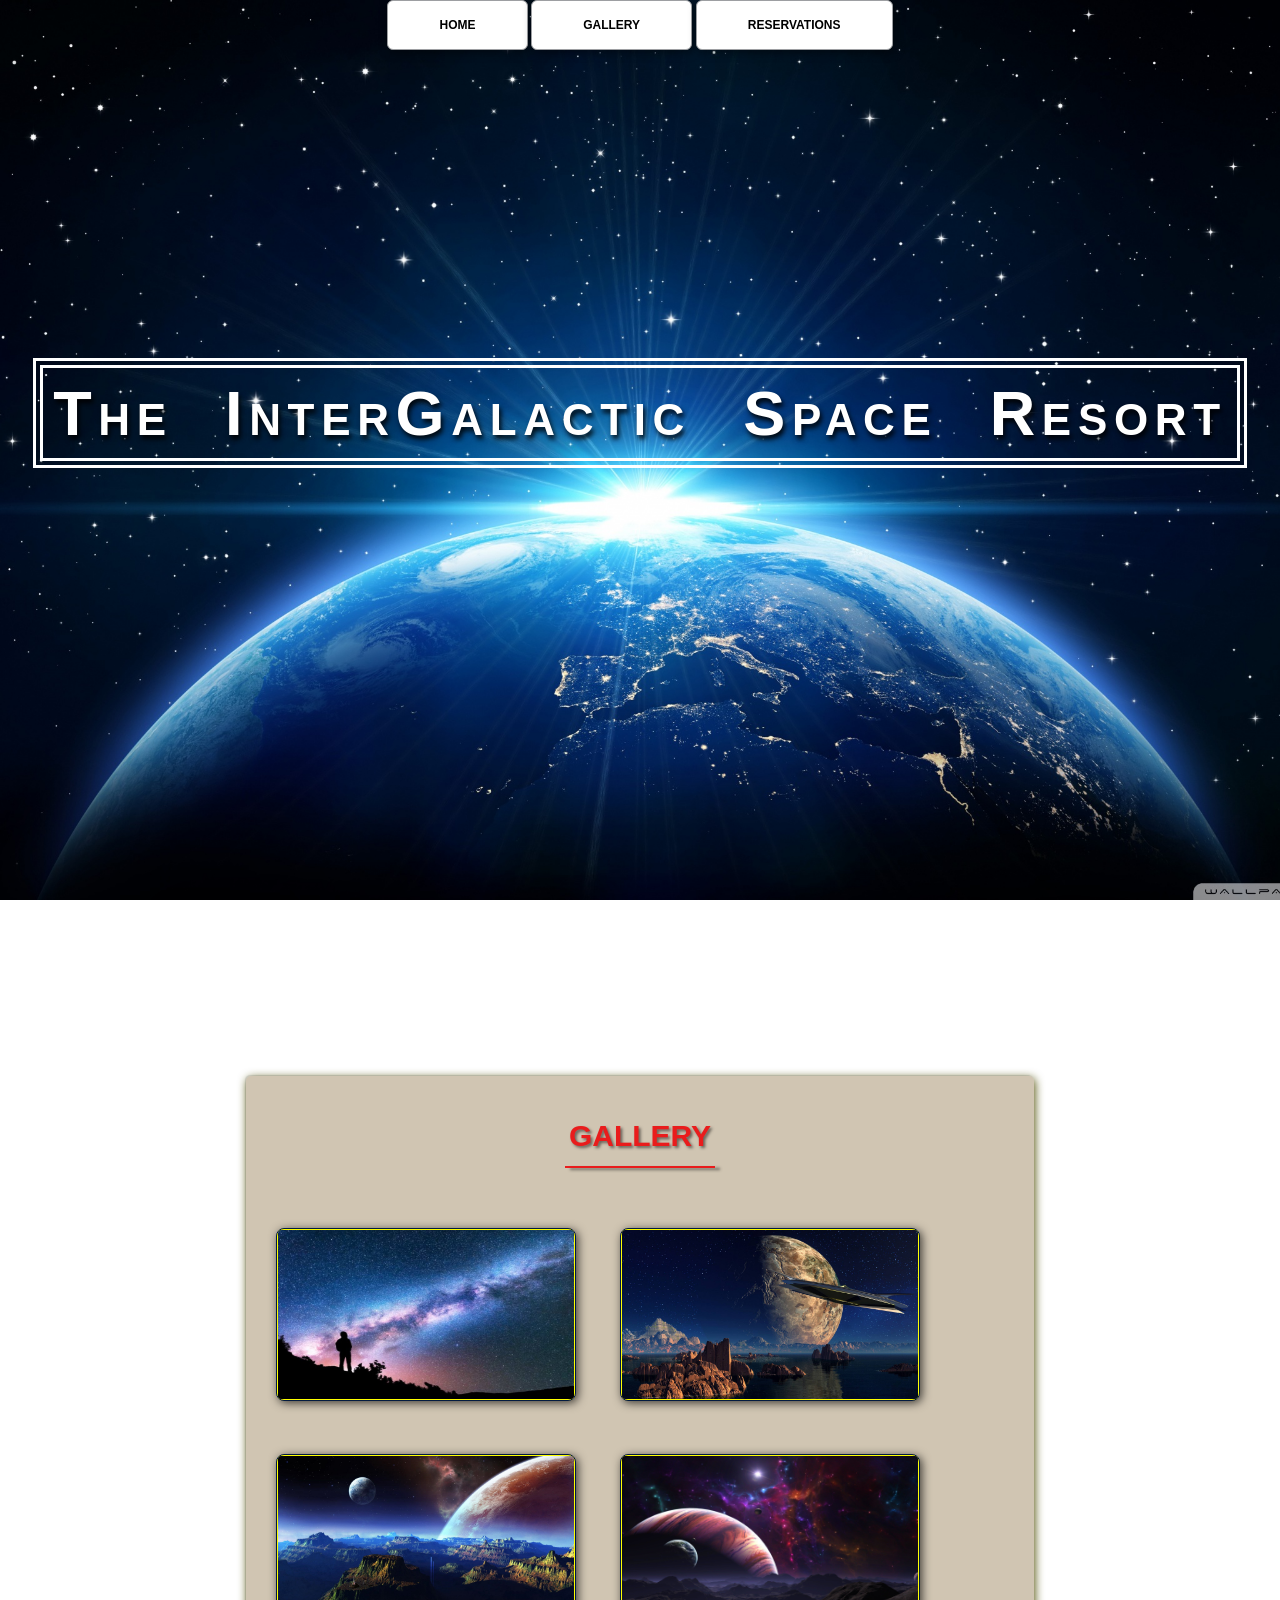
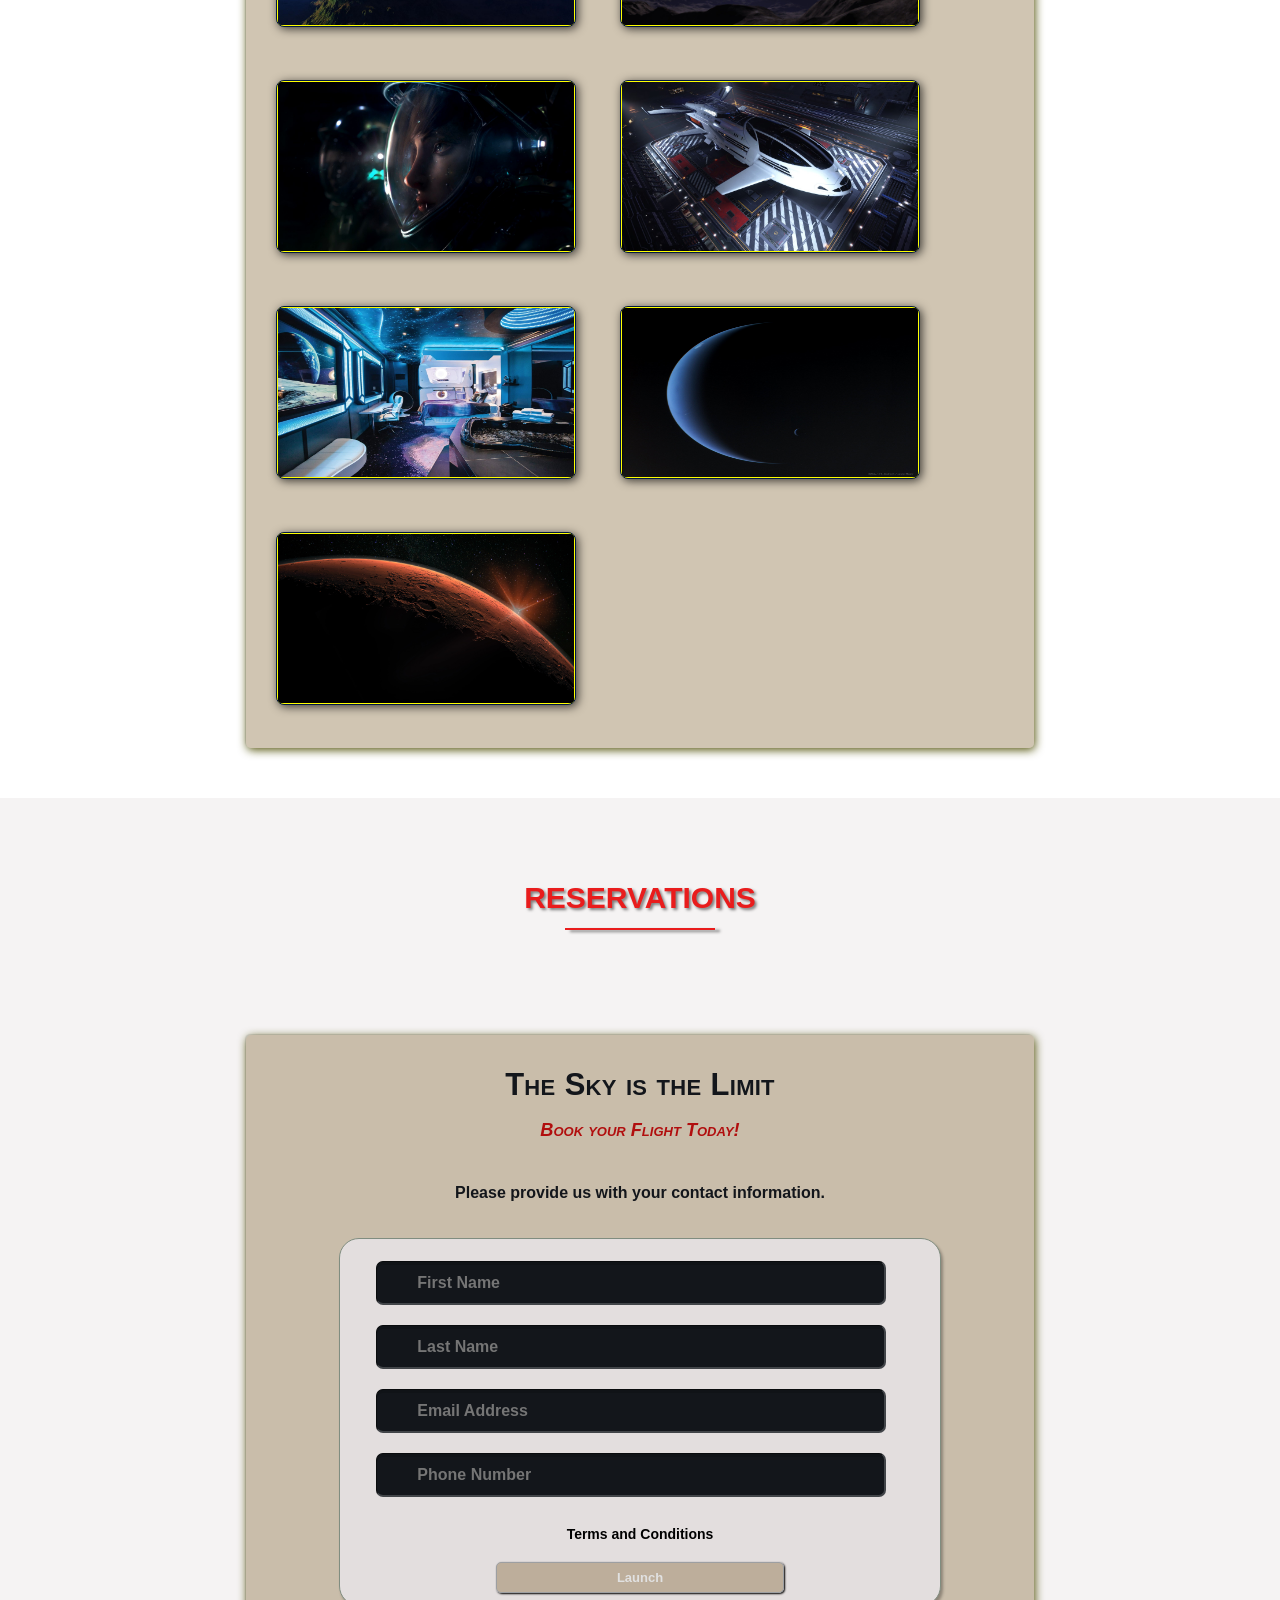
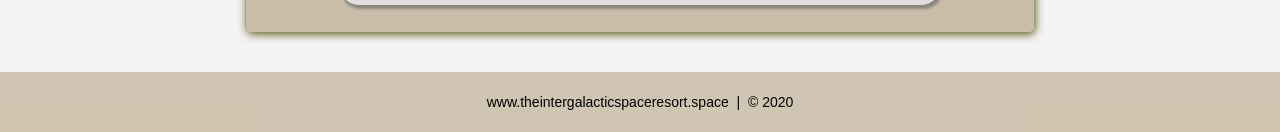
<file: Space-Station-Project(HTML CSS)/index.html>
<!DOCTYPE html>
<html lang="en">
	<head>
		<meta charset="utf-8">
		<title>The InterGalactic Space Station | Resort </title>
		<link rel="stylesheet" type="text/css" href="./css/space_station_styles.css">
		<link rel="stylesheet" type="text/css" href="./css/animations.css">
	</head>
	<body>
		
		<!-- NAV -->
		<div class="wrap">
			<div class="menu-container">
				<ul class="menu">
					<a href="#home" id="link"><li>HOME</li></a>
					<a href="#gallery" id="link" target="new"><li>GALLERY</li></a>
					<a href="#contact" id="link"><li>RESERVATIONS</li><a>
				</ul>
			</div>
		</div>
		<!-- END NAV -->
		
		<!-- HOME -->
		<div id="home">
			<div class="">
				<div class="text-center">
					<span class="head-main">The InterGalactic Space Resort</span>
				</div>
			</div>
		</div>
		<!-- END HOME -->
		
		<!-- GALLERY -->
		<section id="gallery">
			<div class="container">
				<h1>Gallery</h1>
				<div class="flex-container">
				
					<!-- PHOTO CONTAINER 1 -->
					<div class="photo-container">
						<div class="photo">
							<img src="./images/thumb/space_1.png" alt="Person Staring at Space">
							<div class="photo-overlay">
								<h3 class="white-head">Click to Enlarge</h3>
								<p>Where Will Your Adventure Take You?</p>
							</div>
						</div>
					</div>
					<!-- END PHOTO CONTAINER 1 -->
					
					<!-- PHOTO CONTAINER 2 -->
					<div class="photo-container">
						<div class="photo">
							<img src="./images/thumb/space_2.png"  alt="Desert Cliffs and Spaceship">
							<div class="photo-overlay">
								<h3 class="white-head">Click to Enlarge</h3>
								<p>We have several intergalactic space launches daily. Book your flight today!</p>
							</div>
						</div>
					</div>
					<!-- END PHOTO CONTAINER 2 -->
					
					<!-- PHOTO CONTAINER 3 -->
					<div class="photo-container">
						<div class="photo">
						<img src="./images/thumb/space_3.png"  alt="Green Cliffs and Planet">
							<div class="photo-overlay">
								<h3 class="white-head">Click to Enlarge</h3>
								<p>We have several intergalactic space launches daily. Book your flight today!</p>
							</div>
						</div>
					</div>
					<!-- END PHOTO CONTAINER 3 -->
					
					<!-- PHOTO CONTAINER 4 -->
					<div class="photo-container">
						<div class="photo">
							<img src="./images/thumb/space_4.png"alt="Vivid Planets over Desert">
							<div class="photo-overlay">
								<h3 class="white-head">Click to Enlarge</h3>
								<p>We have several intergalactic space launches daily. Book your flight today!</p>
							</div>
						</div>
					</div>
					<!-- END PHOTO CONTAINER 4 -->
					
					<!-- PHOTO CONTAINER 5 -->
					<div class="photo-container">
						<div class="photo">
							<img src="./images/thumb/space_suit.png" alt="Woman in Spacesuit">
							<div class="photo-overlay">
								<h3 class="white-head">Click to Enlarge</h3>
								<p>We have several intergalactic space launches daily. Book your flight today!</p>
							</div>
						</div>
					</div>
					<!-- END PHOTO CONTAINER 5 -->
					
					<!-- PHOTO CONTAINER 6 -->
					<div class="photo-container">
						<div class="photo">
							<img src="./images/thumb/beluga_liner.png" alt="Beluga Liner Transport Ship">
							<div class="photo-overlay">
								<h3 class="white-head">Click to Enlarge</h3>
								<p>We have several intergalactic space launches daily. Book your flight today!</p>
							</div>
						</div>
					</div>
					<!-- END PHOTO CONTAINER 6 -->
					
					<!-- PHOTO CONTAINER 7 -->
					<div class="photo-container">
						<div class="photo">
							<img src="./images/thumb/space_hotel_2.png"  alt="Space Room with Hot Tub">
							<div class="photo-overlay">
								<h3 class="white-head">Click to Enlarge</h3>
								<p>We have several intergalactic space launches daily. Book your flight today!</p>
							</div>
						</div>
					</div>
					<!-- END PHOTO CONTAINER 7 -->
					
					<!-- PHOTO CONTAINER 8 -->
					<div class="photo-container">
						<div class="photo">
							<img src="./images/thumb/space_8.png" alt="Blue Rim">
							<div class="photo-overlay">
								<h3 class="white-head">Click to Enlarge</h3>
								<p>We have several intergalactic space launches daily. Book your flight today!</p>
							</div>
						</div>
					</div>
					<!-- END PHOTO CONTAINER 8 -->
					
					<!-- PHOTO CONTAINER 9 -->
					<div class="photo-container">
						<div class="photo">
							<img src="./images/thumb/space_9.png" alt="Mars Body">
							<div class="photo-overlay">
								<h3 class="white-head">Click to Enlarge</h3>
								<p>We have several intergalactic space launches daily. Book your flight today!</p>
							</div>
						</div>
					</div>
					<!-- END PHOTO CONTAINER 9 -->
				
				</div>
			</div>
		</section>
		<!-- END GALLERY -->
		
		<!-- RSVP -->
		<section id="contact">
			<div class="">
				<div class="heading-padding">
					<h1 class="heading-padding">Reservations</h1>
					<div class="reservation">
						<h2><span>The Sky is the Limit</span>
							<br /><p class=red-text><em>Book your Flight Today!</em></p>
						</h2>
						<p class="rsvp-text">
							Please provide us with your contact information.
						</p>
						<div class="form-rsvp">
							<form action="" method="post">
								<input class="rsvp" type="text" value="" placeholder="First Name">
								<input class="rsvp" type="text" value="" placeholder="Last Name">
								<input class="rsvp" type="text" value="" placeholder="Email Address">
								<input class="rsvp" type="text" value="" placeholder="Phone Number">
								<div class="form-spacer">
									<label class="terms">Terms and Conditions</label>
								</div>
								<div class="submit">
									<input type="submit" value="Launch">
								</div>
							</form>
						</div>
					</div>
				</div>
			</div>
		</section>
		<!-- END RSVP -->
		
		<!-- FOOTER -->
		<div id="footer">
			www.theintergalacticspaceresort.space &nbsp;|&nbsp; &copy; 2020
		</div>
		<!-- END FOOTER -->
	</body>

</html>
</file>
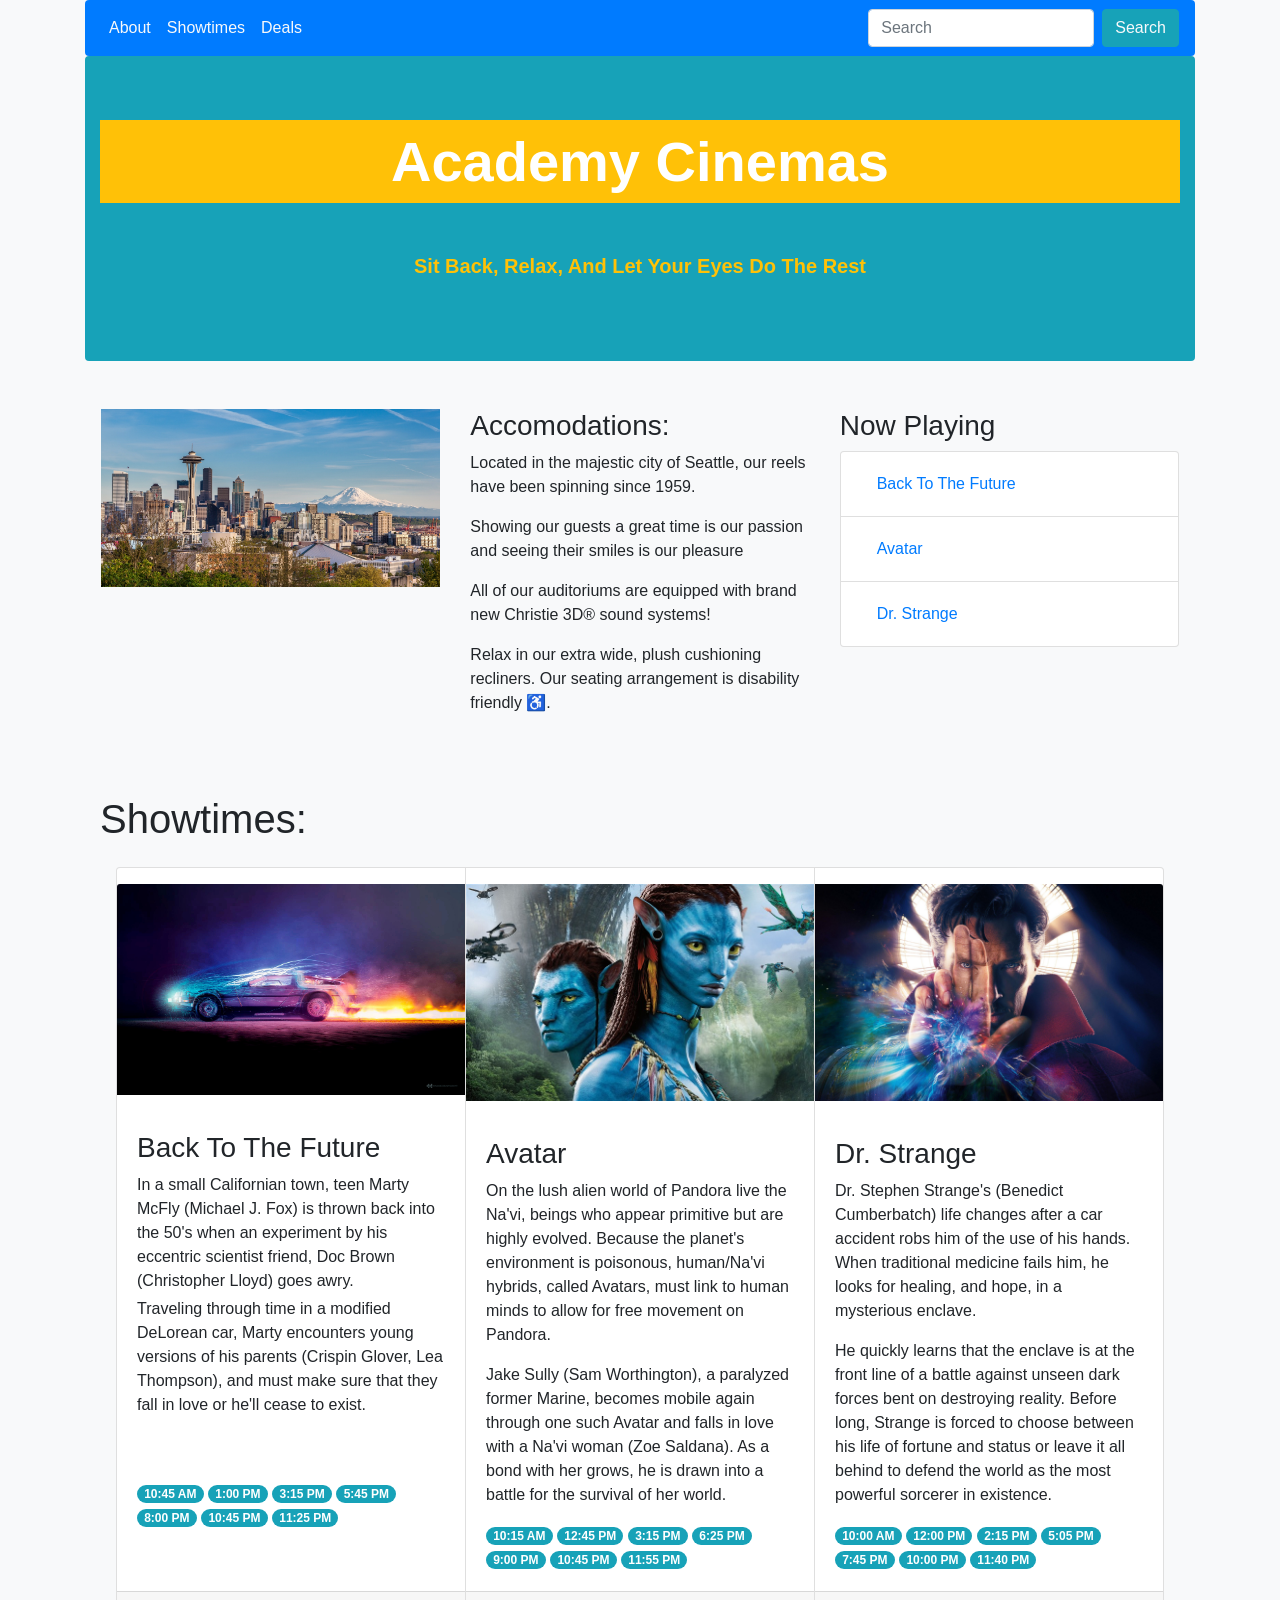
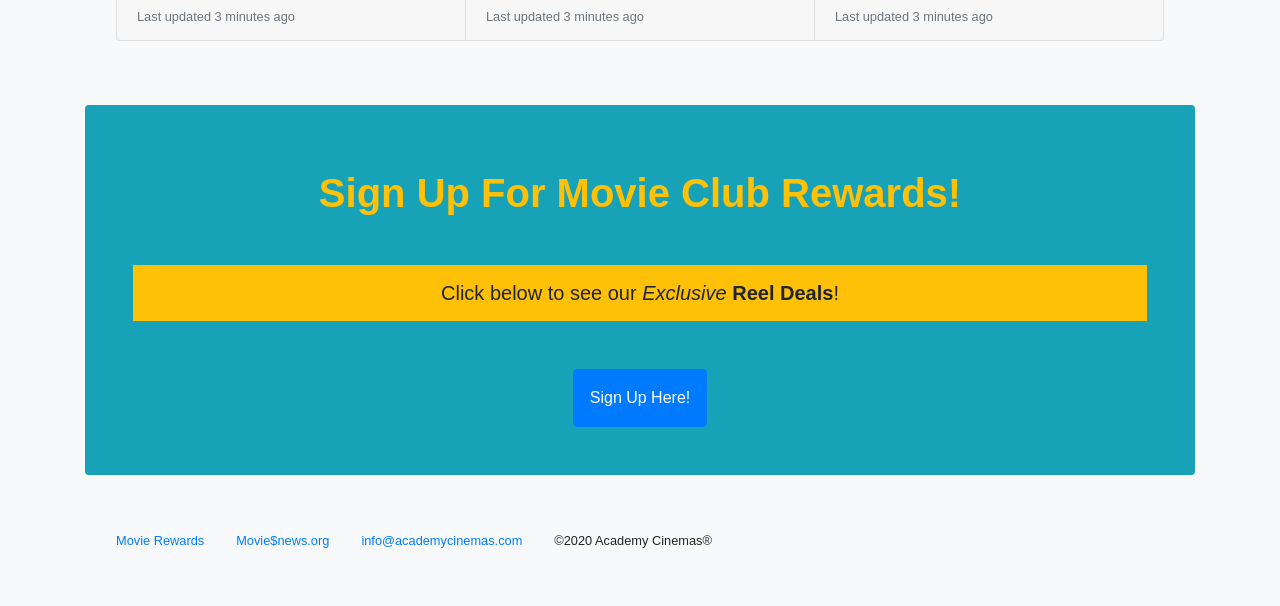
<file: Academy Cinemas (Bootstrap-4)/academy_cinemas.html>
<!doctype html>
<html lang="en">

<head>
    <!-- Required meta tags -->
    <meta charset="utf-8">
    <meta name="viewport" content="width=device-width, initial-scale=1, shrink-to-fit=yes">

    <!-- Bootstrap CSS -->
    <link rel="stylesheet" href="https://stackpath.bootstrapcdn.com/bootstrap/4.1.3/css/bootstrap.min.css"
        integrity="sha384-MCw98/SFnGE8fJT3GXwEOngsV7Zt27NXFoaoApmYm81iuXoPkFOJwJ8ERdknLPMO" crossorigin="anonymous">

    <title>Academy Cinemas</title>
</head>

<body class="bg-light">

    <div class="container">

        <!-- NAV BAR-->
        <nav class="navbar navbar-expand-lg navbar-dark rounded bg-primary text-monospace ">

            <div class="collapse navbar-collapse" id="navbarSupportedContent">
                <ul class="navbar-nav mr-auto">
                    <li class="nav-item active">
                        <a class="nav-link text-light" href="#about" id="link">About</a>
                    </li>
                    <li class="nav-item active">
                        <a class="nav-link text-light" href="#showtimes" id="link">Showtimes</a>
                    </li>
                    <li class="nav-item active">
                        <a class="nav-link text-light" href="#deals" id="link">Deals</a>
                    </li>
                </ul>
                <form class="form-inline my-2 my-lg-0">
                    <input class="form-control mr-sm-2" type="search" placeholder="Search" aria-label="Search">
                    <button class="btn btn-info my-2 my-sm-0 text-light" type="submit">Search</button>
                </form>
            </div>
        </nav>

        <!-- END NAV BAR -->


        <!-- MAIN HEADER-->
        <div class="jumbotron jumbotron-fluid rounded bg-info text-center">
            <div class="container">
                <h1 class="display-4 text-white font-weight-bold text-monospace shadow-lg p-2 mb-5 bg-warning">Academy
                    Cinemas</h1>
                <p class="lead text-warning font-weight-bold text-monospace">Sit Back, Relax, And Let Your Eyes Do The
                    Rest</p>
            </div>
        </div>

        <!--END MAIN HEADER-->


        <!-- ABOUT -->

        <div class="container rounded shadow-lg p-3 mb-5" id="about">
            <div class="row">
                <div class="col-sm">


                    <img class="img-fluid" src="./images/seattle.png" alt="" />

                </div>
                <div class="col-sm">


                    <h3>Accomodations:</h3>
                    <p>Located in the majestic city of Seattle, our reels have been spinning since 1959.</p>
                    <p>Showing our guests a great time is our passion and seeing their smiles is our pleasure</p>
                    <p>All of our auditoriums are equipped with brand new Christie 3D&reg; sound systems!</p>
                    <p>Relax in our extra wide, plush cushioning recliners. Our seating arrangement is disability
                        friendly &#9855;.</p>

                </div>
                <div class="col-sm">

                    <h3>Now Playing</h3> <!-- This Section has the popover effect added to each link-->
                    <ul class="list-group">
                        <li class="list-group-item">
                            <a href="#" class="nav-link" data-html="true" data-toggle="tooltip" data-placement="left"
                                title="BACK TO THE FUTURE: <br>
                               
                            In a small Californian town, teen Marty McFly (Michael J. Fox) is thrown back into the 50's when
                                an experiment by his eccentric scientist friend, Doc Brown (Christopher Lloyd) goes awry.
                            Traveling through time in a modified DeLorean car, Marty encounters young versions of his
                                parents (Crispin Glover, Lea Thompson), and must make sure that they fall in love or he'll cease to exist.">
                                Back To The Future</a>


                        </li>
                        <li class="list-group-item">
                            <a href="#" class="nav-link" data-html="true" data-toggle="tooltip" data-placement="left"
                                title="AVATAR: <br>

                                On the lush alien world of Pandora live the Na'vi, beings who appear primitive but are highly evolved.
                                    Because the planet's environment is poisonous, human/Na'vi hybrids, called Avatars, 
                                    must link to human minds to allow for free movement on Pandora. 
                               Jake Sully (Sam Worthington), a paralyzed former Marine, becomes mobile again through one such Avatar 
                                    and falls in love with a Na'vi woman (Zoe Saldana). As a bond with her grows, 
                                    he is drawn into a battle for the survival of her world.">
                                Avatar</a>
                        </li>
                        <li class="list-group-item">
                            <a href="#" class="nav-link" data-html="true" data-toggle="tooltip" data-placement="left"
                                title="DR. STRANGE: <br>

                                Dr. Stephen Strange's (Benedict Cumberbatch) life changes after a car accident robs him of the use of his hands. 
                                    When traditional medicine fails him, he looks for healing, and hope, in a mysterious enclave.
                                He quickly learns that the enclave is at the front line of a battle against unseen dark forces bent on destroying reality. 
                                    Before long, Strange is forced to choose between his life of fortune and status or leave 
                                    it all behind to defend the world as the most powerful sorcerer in existence.">
                                Dr. Strange</a>
                        </li>
                    </ul>
                </div>
            </div>
        </div>

        <!-- END ABOUT -->


        <!-- SHOWTIMES -->

        <div class="container" id="showtimes">
            <h1>Showtimes:</h1>
            <div class="card-group rounded shadow-lg p-3 mb-5">
                <div class="card" style="width: 22rem;">
                    <img class="card-img-top my-3" src="./images/back_to_the_future.png"
                        alt="BTTF Delorean Concept Art">
                    <div class="card-body">
                        <h3>Back To The Future</h3>
                        <p class="my-1">In a small Californian town, teen Marty McFly (Michael J. Fox) is thrown back
                            into the 50's when
                            an experiment by his eccentric scientist friend, Doc Brown (Christopher Lloyd) goes awry.
                        </p>
                        <p>Traveling through time in a modified DeLorean car, Marty encounters young versions of his
                            parents (Crispin Glover, Lea Thompson), and must make sure that they fall in love or he'll
                            cease to exist.</p><br><br>

                        <a href="#" class="badge badge-pill badge-info">10:45 AM</a>
                        <a href="#" class="badge badge-pill badge-info">1:00 PM</a>
                        <a href="#" class="badge badge-pill badge-info">3:15 PM</a>
                        <a href="#" class="badge badge-pill badge-info">5:45 PM</a>
                        <a href="#" class="badge badge-pill badge-info">8:00 PM</a>
                        <a href="#" class="badge badge-pill badge-info">10:45 PM</a>
                        <a href="#" class="badge badge-pill badge-info">11:25 PM</a>
                    </div>

                    <div class="card-footer">
                        <small class="text-muted">Last updated 3 minutes ago</small>
                    </div>
                </div>

                <div class="card" style="width: 22rem;">
                    <img class="card-img-top my-3" src="./images/avatar.png" alt="Avatar Movie Poster">
                    <div class="card-body">
                        <h3>Avatar</h3>
                        <p>On the lush alien world of Pandora live the Na'vi, beings who appear primitive but are highly
                            evolved.
                            Because the planet's environment is poisonous, human/Na'vi hybrids, called Avatars,
                            must link to human minds to allow for free movement on Pandora.</p>
                        <p>Jake Sully (Sam Worthington), a paralyzed former Marine, becomes mobile again through one
                            such Avatar
                            and falls in love with a Na'vi woman (Zoe Saldana). As a bond with her grows,
                            he is drawn into a battle for the survival of her world.</p>

                        <a href="#" class="badge badge-pill badge-info">10:15 AM</a>
                        <a href="#" class="badge badge-pill badge-info">12:45 PM</a>
                        <a href="#" class="badge badge-pill badge-info">3:15 PM</a>
                        <a href="#" class="badge badge-pill badge-info">6:25 PM</a>
                        <a href="#" class="badge badge-pill badge-info">9:00 PM</a>
                        <a href="#" class="badge badge-pill badge-info">10:45 PM</a>
                        <a href="#" class="badge badge-pill badge-info">11:55 PM</a>
                    </div>

                    <div class="card-footer">
                        <small class="text-muted">Last updated 3 minutes ago</small>
                    </div>
                </div>


                <div class="card" style="width: 22rem;">

                    <img class="card-img-top my-3" src="./images/dr_strange.png" alt="Dr. Strange Concept Art">
                    <div class="card-body">
                        <h3>Dr. Strange</h3>
                        <p>Dr. Stephen Strange's (Benedict Cumberbatch) life changes after a car accident robs him of
                            the use of his hands.
                            When traditional medicine fails him, he looks for healing, and hope, in a mysterious
                            enclave.</p>
                        <p> He quickly learns that the enclave is at the front line of a battle against unseen dark
                            forces bent on destroying reality.
                            Before long, Strange is forced to choose between his life of fortune and status or leave
                            it all behind to defend the world as the most powerful sorcerer in existence.</p>

                        <a href="#" class="badge badge-pill badge-info">10:00 AM</a>
                        <a href="#" class="badge badge-pill badge-info">12:00 PM</a>
                        <a href="#" class="badge badge-pill badge-info">2:15 PM</a>
                        <a href="#" class="badge badge-pill badge-info">5:05 PM</a>
                        <a href="#" class="badge badge-pill badge-info">7:45 PM</a>
                        <a href="#" class="badge badge-pill badge-info">10:00 PM</a>
                        <a href="#" class="badge badge-pill badge-info">11:40 PM</a>
                    </div>
                    <div class="card-footer">
                        <small class="text-muted">Last updated 3 minutes ago</small>
                    </div>
                </div>
            </div>
        </div>


        <!-- END SHOWTIMES -->





        <!--DEALS-->

        <div class="text-center bg-info shadow-lg rounded p-5 mb-5" id="deals">
            <form>
                <h1 class="text-warning my-3 text-monospace font-weight-bold">Sign Up For Movie Club Rewards!</h1>
                <h5 class="my-5 p-3 mb-5 shadow-lg bg-warning text-monospace">Click below to see our <em>Exclusive</em>
                    <strong>Reel Deals</strong>!</h5>
                <button type="button" class="btn btn-primary p-3 text-monospace shadow-lg" data-toggle="modal"
                    data-target="#register">Sign Up Here!</button>
            </form>

        </div>

        <!--END DEALS-->
        <!-- FORM MODAL-->
        <div class="modal fade" id="register" tabindex="-1" role="dialog">
            <div class="modal-dialog" role="document">
                <div class="modal-content rounded bg-primary">
                    <div class="modal-header">
                        <h3 class="modal-title rounded text-warning bg-info p-3 text-monospace"
                            style="width: 100%; text-align: center;"><em>Reel Deals</em> <strong>Sign Up!</strong></h3>
                        </button>
                    </div>
                    <div class="modal-body bg-info">
                        <form>
                            <input type="fname" class="form-control text-monospace" id="fname"
                                placeholder="First Name"><br>
                            <input type="lname" class="form-control text-monospace" id="lname"
                                placeholder="Last Name"><br>
                            <input type="email" class="form-control text-monospace" id=" exampleInputEmail1"
                                aria-describedby="emailHelp" placeholder="Email Address"><br>
                            <input type="password" class="form-control" id="password" placeholder="Password">
                        </form>
                    </div>
                    <div class="modal-footer">
                        <button type="button"
                            class="btn btn-warning text-dark font-weight-bold text-monospace">SUBMIT</button>
                        <button type="button" class="btn btn-info" data-dismiss="modal">Close</button>
                    </div>
                </div>
            </div>
        </div>
        <!-- END FORM MODAL-->

        <!-- FOOTER -->

        <div class="container my-5">
            <ul class="nav nav-inline">
                <li class="nav-item">
                    <small><a class="nav-link activ" href="#">Movie Rewards</a></small>
                </li>
                <li class="nav-item">
                    <small><a class="nav-link activ" href="#">Movie$news.org</a></small>
                </li>
                <li class="nav-item">
                    <small><a class="nav-link activ" href="#">info@academycinemas.com</a></small>
                </li>
                <li class="nav-item">
                    <small><a class="nav-link">&copy;2020 Academy Cinemas&reg;</a></small>
                </li>
            </ul>
        </div>

        <!-- END FOOTER -->

    </div>

    <!-- Optional JavaScript -->
    <!-- jQuery first, then Popper.js, then Bootstrap JS -->
    <script src="https://code.jquery.com/jquery-3.3.1.slim.min.js"
        integrity="sha384-q8i/X+965DzO0rT7abK41JStQIAqVgRVzpbzo5smXKp4YfRvH+8abtTE1Pi6jizo" crossorigin="anonymous">
    </script>
    <script src="https://cdnjs.cloudflare.com/ajax/libs/popper.js/1.14.3/umd/popper.min.js"
        integrity="sha384-ZMP7rVo3mIykV+2+9J3UJ46jBk0WLaUAdn689aCwoqbBJiSnjAK/l8WvCWPIPm49" crossorigin="anonymous">
    </script>
    <script src="https://stackpath.bootstrapcdn.com/bootstrap/4.1.3/js/bootstrap.min.js"
        integrity="sha384-ChfqqxuZUCnJSK3+MXmPNIyE6ZbWh2IMqE241rYiqJxyMiZ6OW/JmZQ5stwEULTy" crossorigin="anonymous">
    </script>


    <script>
        $('.popover-dismiss').popover({
            trigger: 'focus', //assigns popover effect to specified elements

        });

        $(function () {
            $('[data-toggle="tooltip"]')
                .tooltip() //Assigns tooltip functionality to everything with "data-toggle"
        })
    </script>

</body>

</html>
</file>
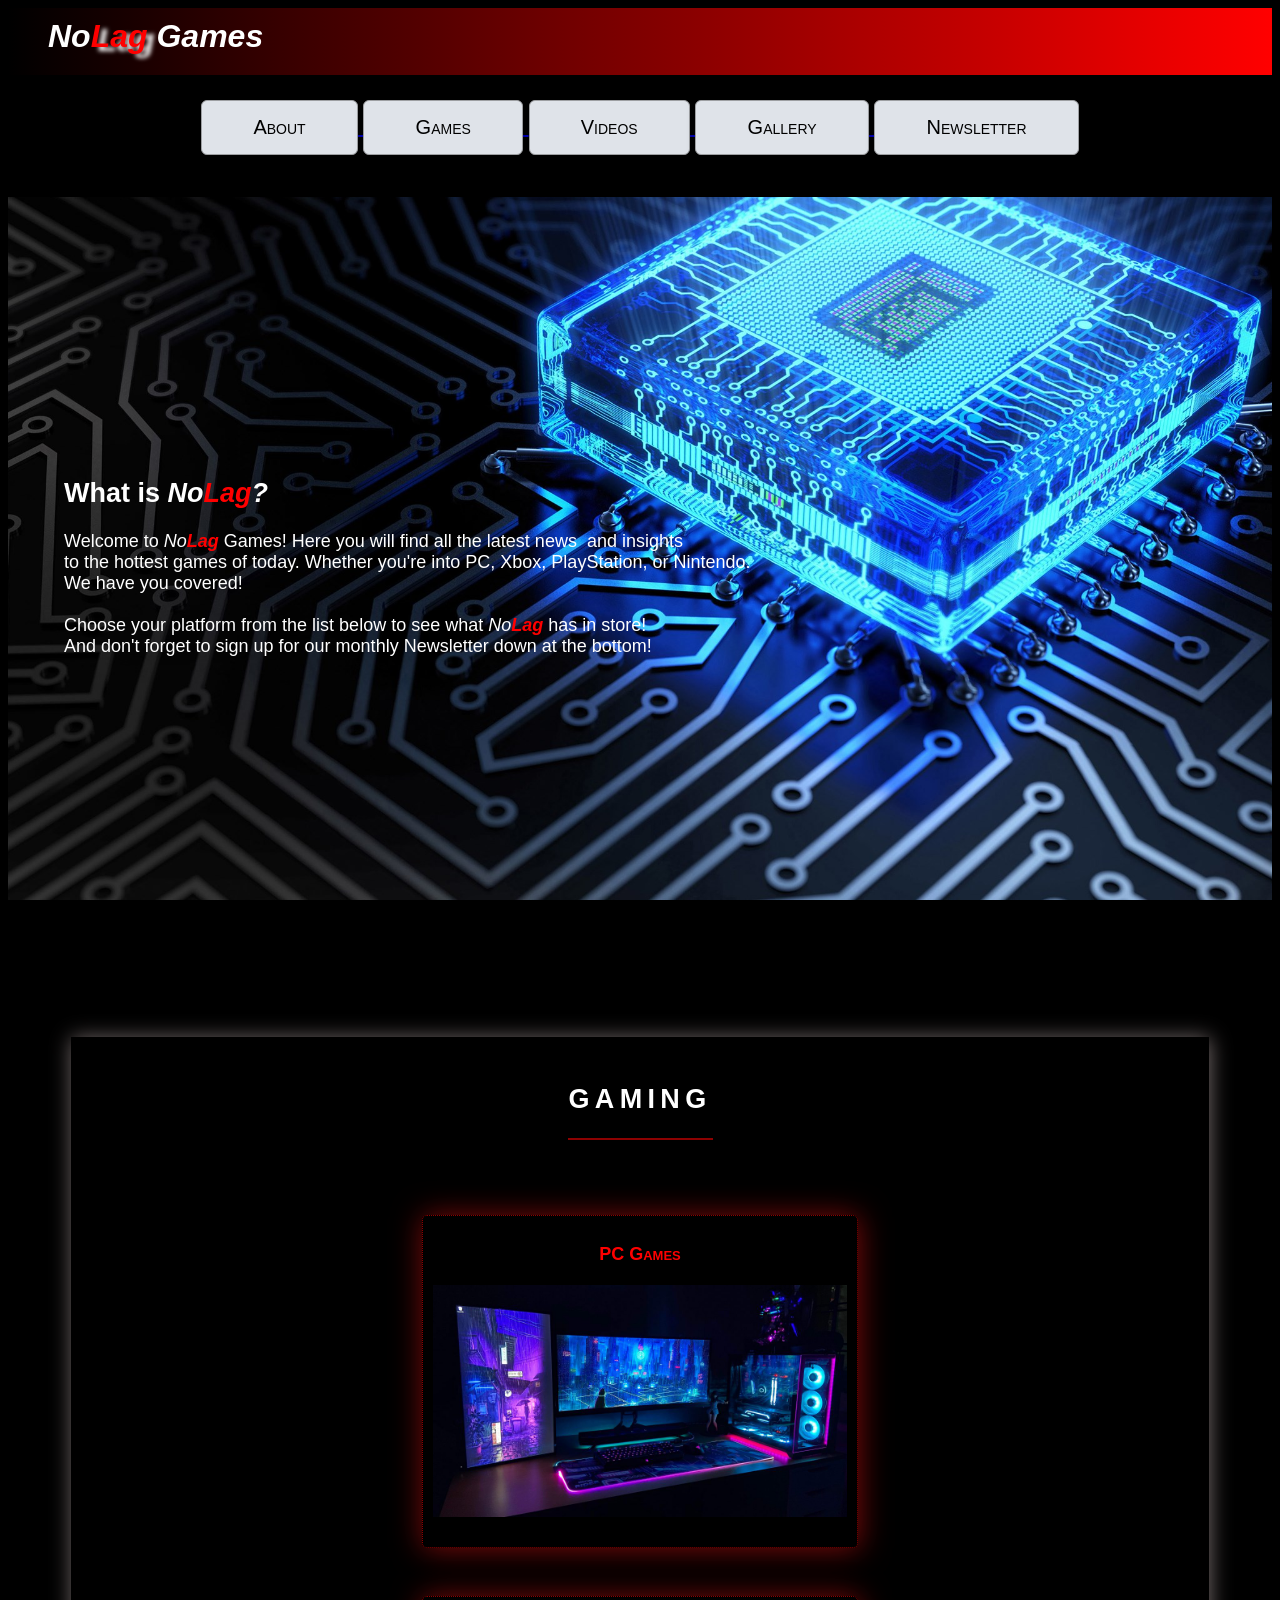
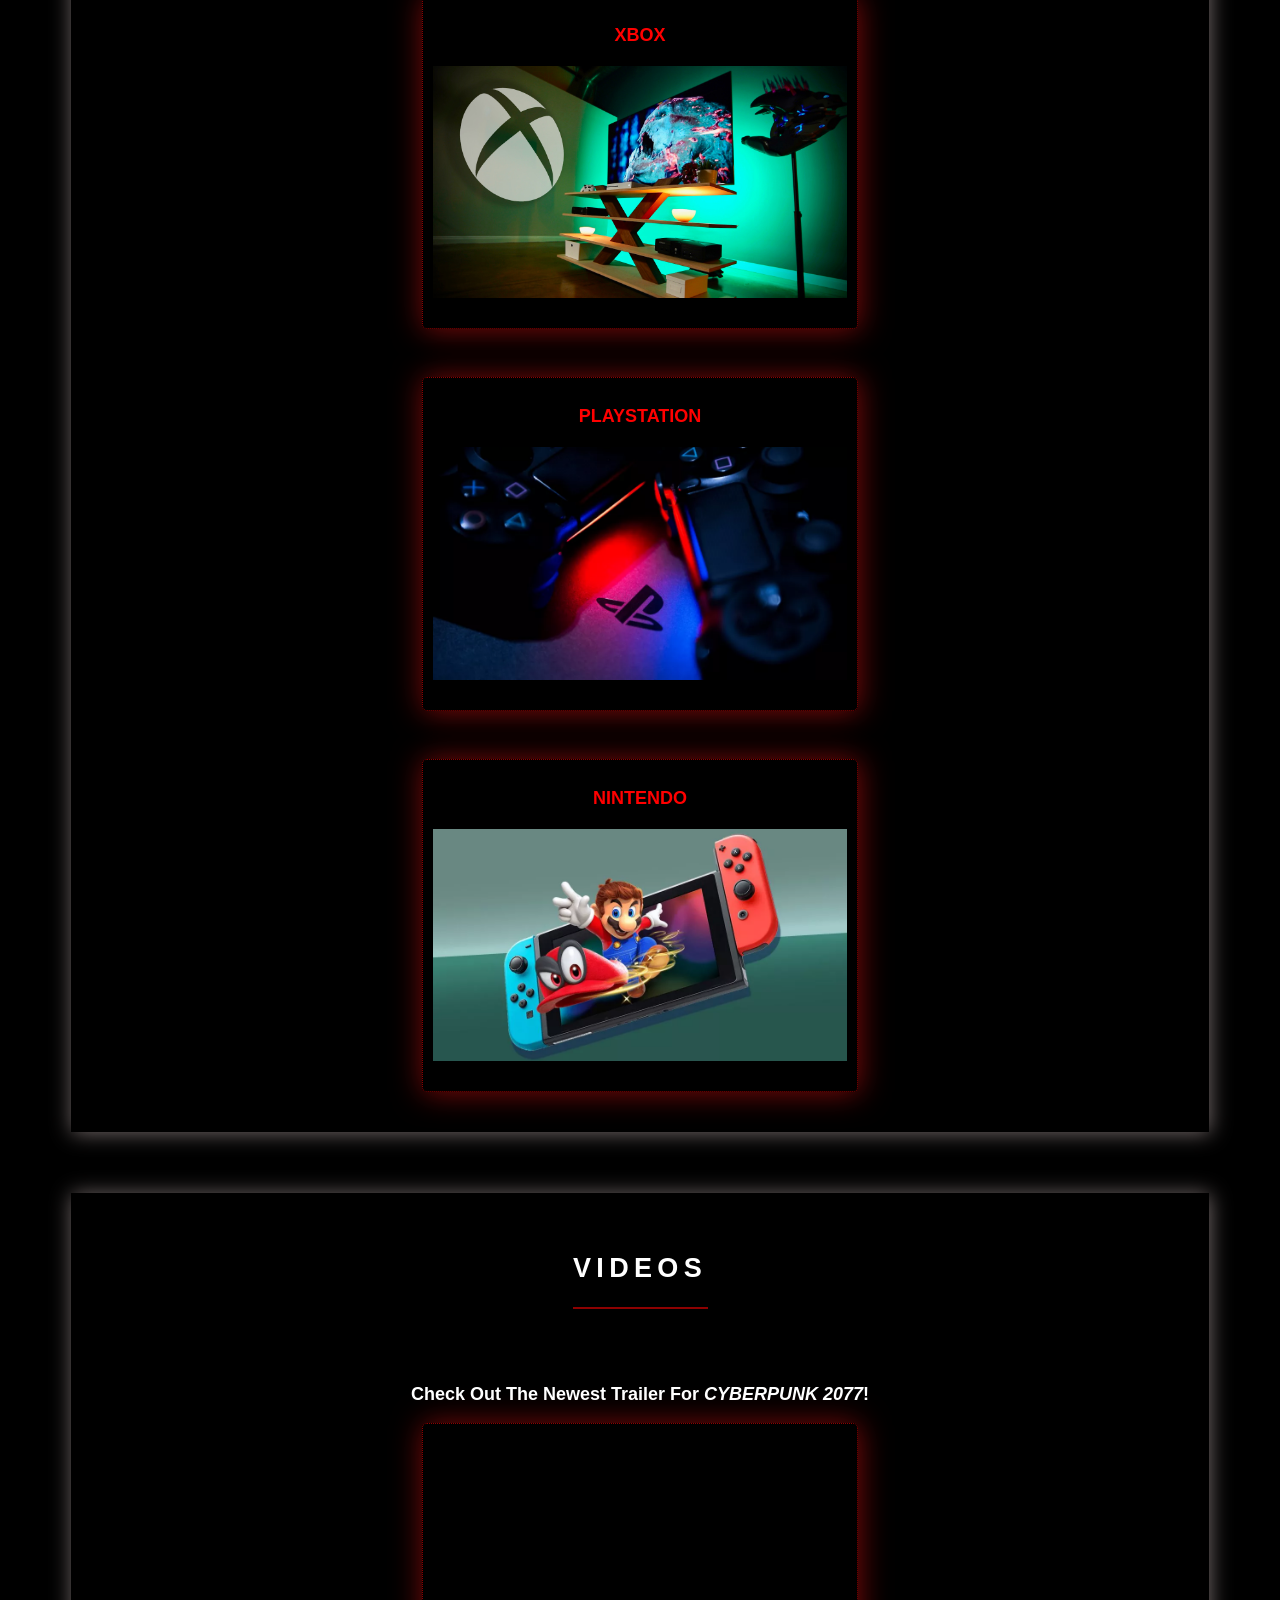
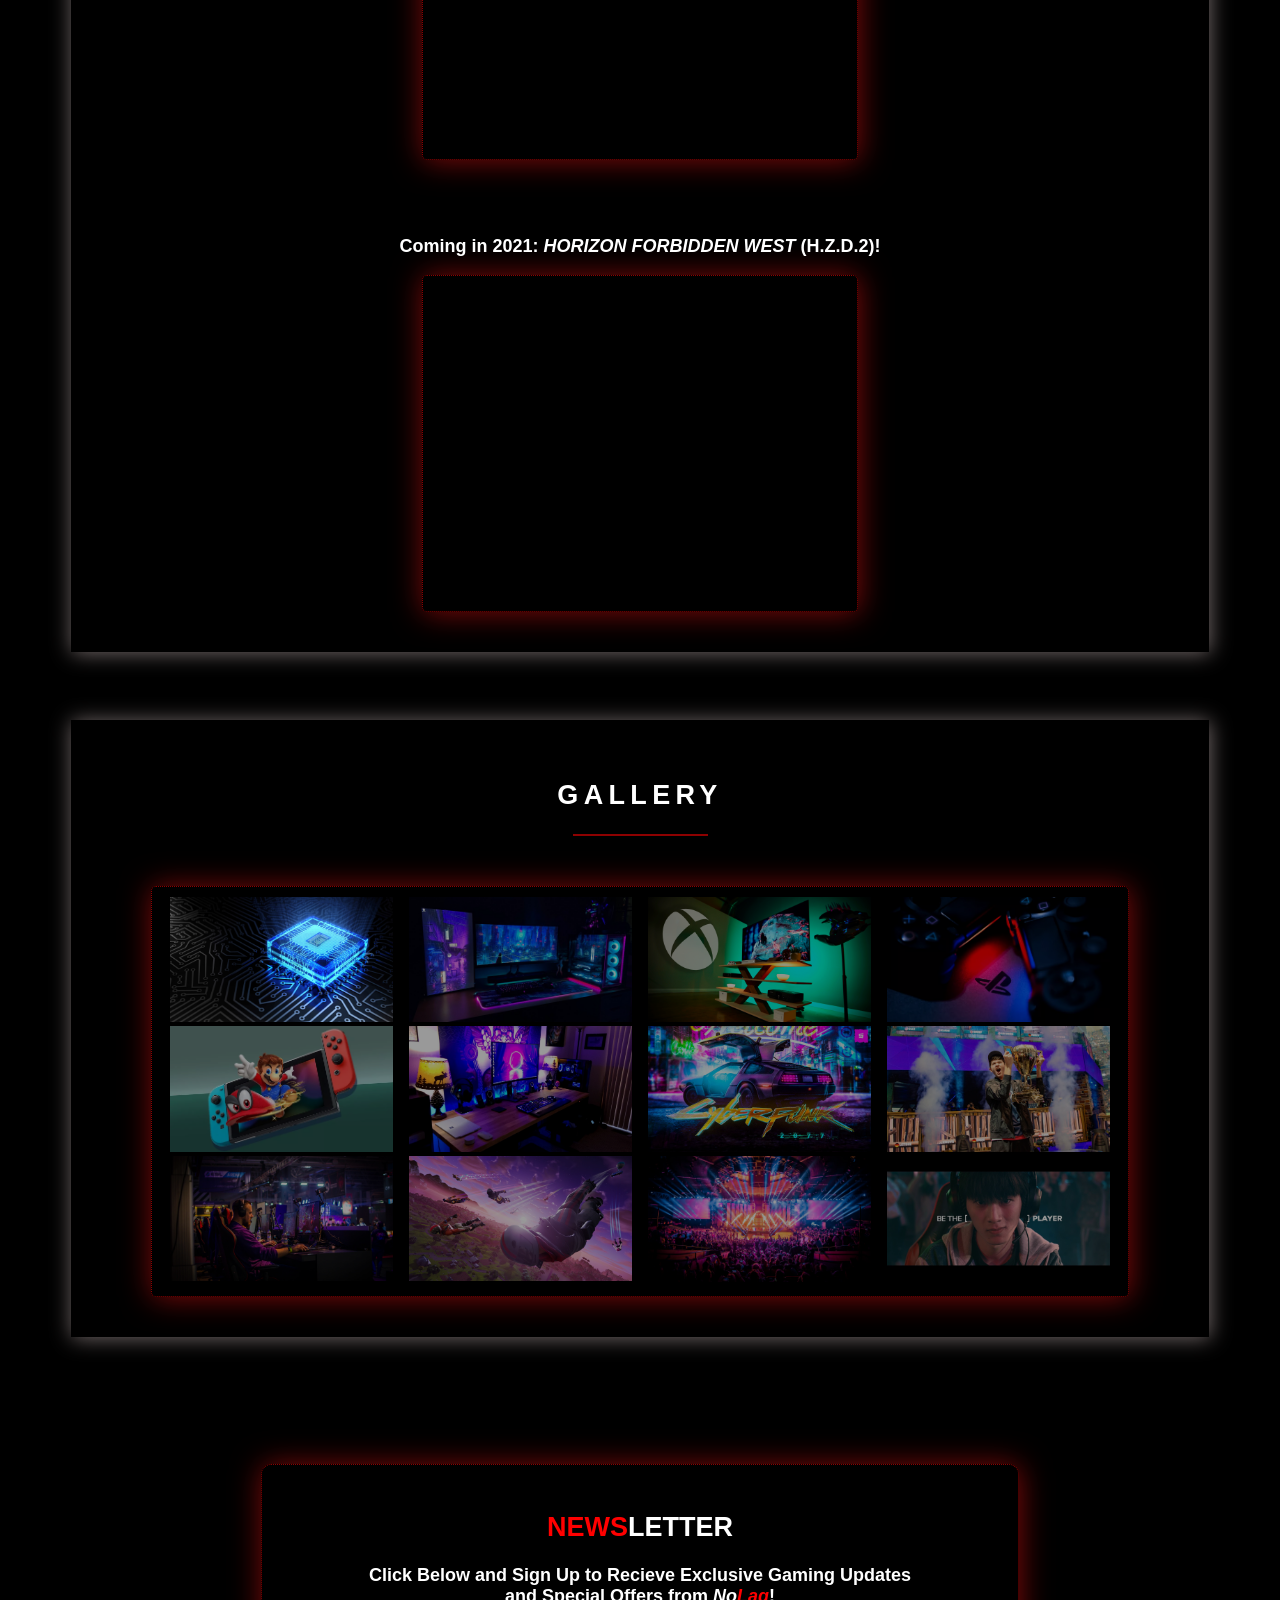
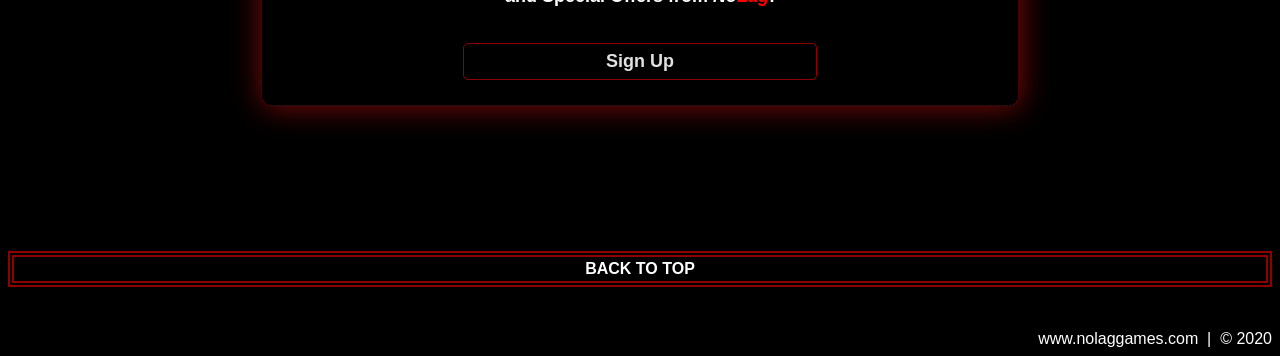
<file: NoLag Games (HTML CSS JavaScript)/one_page_website.html>
<!DOCTYPE html>
<html lang="en">

<head>
	<title>NoLag Games</title>
	<meta char="utf-8">
	<meta name="viewport" content="width=device-width, initial-scale=1">

	<link rel="stylesheet" type="text/css" href="CSS/nolagstyles.css">
	<script src="JS/one_page_website.js" defer></script>
	<script src="https://ajax.googleapis.com/ajax/libs/jquery/3.5.1/jquery.min.js"></script>


</head>

<body>
	<script>
		document.body.className += ' fade-out';
	</script>

	<header>
		<div id="top">
			<div id="grad1">
				<h1><em>No<span>Lag</span> Games</em></h2>
			</div>
		</div>
	</header>

	<br>
	<!-- NAV -->
	<div class="wrap">
		<div class="menu-container">
			<ul class="menu">
				<a href="#about" id="link">
					<li>About</li>
				</a>
				<a href="#games" id="link">
					<li>Games</li>
				</a>
				<a href="#videos" id="link">
					<li>Videos</li>
				</a>
				<a href="#gallery" id="link">
					<li>Gallery</li>
				</a>
				<a href="#newsletter" id="link">
					<li>Newsletter</li>
				</a>

			</ul>
		</div>
	</div>

	<br>
	<!-- END NAV -->

	<br>
	<br>
	<!-- ABOUT -->
	<div id="about">
		<div id="about-content">
			<h2>What is <em>No<span style="color:red; font-weight:bold;">Lag</span>?</em></h2>
			<p>Welcome to <em>No<span style="color:red; font-weight:bold;">Lag</span></em> Games! Here you will find all
				the latest news&nbsp
				and insights<br>
				to the hottest games of today. Whether you're into PC, Xbox, PlayStation, or Nintendo.<br>
				We have you covered!<br>
				<br>Choose your platform from the list below to see what <em>No<span
						style="color:red; font-weight:bold;">Lag</span></em> has in store!<br>
				And don't forget to sign up for our monthly Newsletter down at the bottom!</p>

		</div>
	</div>

	<br>
	<!-- END ABOUT -->

	<br>
	<br>
	<!-- GAMES -->


	<section>
		<div id="games">
			<div class="gamesheader">
				<header>
					<h2>GAMING</h2>
				</header>
			</div>


			<!-- PC PHOTO CONTAINER -->
			<div class="container">
				<div>
					<h3>PC Games</h3>
					<div class="photo-container">
						<img src="./images/thumb/PC_1.png" class="image" alt="PC Gaming Rig">
						<div class="middle">
							<div class="text">
								<p>Check Out the Latest and Greatest of PC Gaming</p>
								<p><em>The Way it's Meant to be Played</em></p>
							</div>
						</div>
					</div>
				</div>
			</div>
			<!-- END PC PHOTO CONTAINER -->

			<br>

			<!-- XBOX PHOTO CONTAINER -->
			<div class="container">
				<div>
					<h3>XBOX</h3>
					<div class="photo-container">
						<img src="./images/thumb/XBOX_1.png" class="image" alt="Xbox Gaming Setup">
						<div class="middle">
							<div class="text">
								<p>What Will You Get Next to <em>Power Your Dreams</em>?</p>
							</div>
						</div>
					</div>
				</div>
			</div>
			<!-- END XBOX PHOTO CONTAINER -->

			<br>

			<!-- PLAYSTATION PHOTO CONTAINER -->
			<div class="container">
				<div>
					<h3>PLAYSTATION</h3>
					<div class="photo-container">
						<img src="./images/thumb/playstation.png" class="image" alt="Playstation Closeup">
						<div class="middle">
							<div class="text">
								<p>What Time Is It? <em>It's Time to Play</em>!</p>
							</div>
						</div>
					</div>
				</div>
			</div>
			<!-- END PLAYSTATION PHOTO CONTAINER -->

			<br>

			<!-- NINTENDO PHOTO CONTAINER -->
			<div class="container">
				<div>
					<h3>NINTENDO</h3>
					<div class="photo-container">
						<img src="./images/thumb/nintendo_1.png" class="image" alt="Nintendo Switch">
						<div class="middle">
							<div class="text">
								<p>Did You <em>Switch and Play</em> Today?</p>
							</div>
						</div>
					</div>
				</div>
			</div>
			<!-- END NINTENDO PHOTO CONTAINER -->
		</div>
	</section>
	<!-- END GAMES -->

	<br>

	<!-- VIDEOS -->

	<br>

	<section>
		<div id="videos">
			<div class="videosheader">
				<header>
					<h2>VIDEOS</h2>
				</header>
			</div>

			<h3><strong>Check Out The Newest Trailer For <em>CYBERPUNK 2077</em>!</strong></h3>
			<div class="container">
				<div>
					<iframe class="video" src="https://www.youtube.com/embed/ciXQt2TDSkQ" frameborder="0"
						allowfullscreen>
					</iframe>
				</div>
			</div>

			<br>
			<h3><strong>Coming in 2021: <em>HORIZON FORBIDDEN WEST</em> (H.Z.D.2)!</strong></h3>
			<div class="container">
				<div>
					<iframe class="video" src="https://www.youtube.com/embed/OpfuQulZHR8" frameborder="0"
						allowfullscreen>
					</iframe>
				</div>
			</div>
		</div>
		</div>
		<br>
	</section>

	<!-- END VIDEOS -->

	<!-- GALLERY -->
	<section>
		<div id="gallery">
			<div class="galleryheader">
				<header>
					<h2>GALLERY</h2>
				</header>
			</div>

			<div class="gallery-container">
				<div class="row">
					<div class="column">
						<div class="zoomEffect_1">
						<img class="demo cursor" src="images/thumb/motherboard_2.png" alt="CPU Design Concept"
							style="width:100%" onclick="openModal();currentSlide(1)" class="hover-shadow cursor">
						</div>
					</div>
					<div class="column">
						<div class="zoomEffect_1">
						<img class="demo cursor" src="images/thumb/PC_1.png" alt="The Way it's Meant to be Played"
							style="width:100%" onclick="openModal();currentSlide(2)" class="hover-shadow cursor">
						</div>
					</div>
					<div class="column">
						<div class="zoomEffect_1">
						<img class="demo cursor" src="images/thumb/XBOX_1.png" alt="Power Your Dreams"
							style="width:100%" onclick="openModal();currentSlide(3)" class="hover-shadow cursor">
						</div>
					</div>
					<div class="column">
						<div class="zoomEffect_1">
						<img class="demo cursor" src="images/thumb/playstation.png" alt="It's Time to Play"
							style="width:100%" onclick="openModal();currentSlide(4)" class="hover-shadow cursor">
						</div>
					</div>
				</div>
				<div class="row">
					<div class="column">
						<div class="zoomEffect_1">
						<img class="demo cursor" src="images/thumb/nintendo_1.png" alt="Switch and Play"
							style="width:100%" onclick="openModal();currentSlide(5)" class="hover-shadow cursor">
						</div>
					</div>
					<div class="column">
						<div class="zoomEffect_1">
						<img class="demo cursor" src="images/thumb/My_Workstation.png" alt="My Personal Workstation"
							style="width:100%" onclick="openModal();currentSlide(6)" class="hover-shadow cursor">
						</div>
					</div>
					<div class="column">
						<div class="zoomEffect_1">
						<img class="demo cursor" src="images/thumb/cyberpunkconceptart.png"
							alt="Cyberpunk Delorean Concept Art" style="width:100%"
							onclick="openModal();currentSlide(7)" class="hover-shadow cursor">
						</div>
					</div>
					<div class="column">
						<div class="zoomEffect_1">
						<img class="demo cursor" src="images/thumb/Fortnite-World-Cup-Winner.jpg"
							alt="Fortnite World Cup Winner" style="width:100%" onclick="openModal();currentSlide(8)"
							class="hover-shadow cursor">
						</div>
					</div>
				</div>
				<div class="row">
					<div class="column">
						<div class="zoomEffect_1">
						<img class="demo cursor" src="images/thumb/esports-tournaments-leagues-featured.png"
							alt="ESports Tournament" style="width:100%" onclick="openModal();currentSlide(9)"
							class="hover-shadow cursor">
						</div>
					</div>
					<div class="column">
						<div class="zoomEffect_1">
						<img class="demo cursor" src="images/thumb/FortniteSkydive.png" alt="Fortnite Skydive"
							style="width:100%" onclick="openModal();currentSlide(10)" class="hover-shadow cursor">
						</div>
					</div>
					<div class="column">
						<div class="zoomEffect_1">
						<img class="demo cursor" src="images/thumb/Esports Crowd.png" alt="Crowd at ESports Tournament"
							style="width:100%" onclick="openModal();currentSlide(11)" class="hover-shadow cursor">
						</div>
					</div>
					<div class="column">
						<div class="zoomEffect_1">
						<img class="demo cursor" src="images/thumb/BeThePlayer.png" alt="Be The Player"
							style="width:100%" onclick="openModal();currentSlide(12)" class="hover-shadow cursor">
						</div>
					</div>
				</div>
				
				<!-- MODAL GALLERY -->

				<div id="myModal" class="modal">
					<span class="close cursor" onclick="closeModal()">&times;</span>	
					<div id="slideShow">	
						<div class="modal-content">
							<div class="mySlides fade">
								<div class="numbertext">1 / 12</div>
								<img src="images/thumb/motherboard_2.png" alt="CPU Design Concept" style="width:100%">
							</div>
							<div class="mySlides fade">
								<div class="numbertext">2 / 12</div>
								<img src="images/thumb/PC_1.png" alt="The Way it's Meant to be Played" style="width:100%">
							</div>
							<div class="mySlides fade">
								<div class="numbertext">3 / 12</div>
								<img src="images/thumb/XBOX_1.png" alt="Power Your Dreams" style="width:100%">
							</div>
							<div class="mySlides fade">
								<div class="numbertext">4 / 12</div>
								<img src="images/thumb/playstation.png" alt="It's Time to Play" style="width:100%">
							</div>
							<div class="mySlides fade">
								<div class="numbertext">5 / 12</div>
								<img src="images/thumb/nintendo_1.png" alt="Switch and Play" style="width:100%">
							</div>
							<div class="mySlides fade">
								<div class="numbertext">6 / 12</div>
								<img src="images/thumb/My_Workstation.png" alt="My Personal Workstation" style="width:100%">
							</div>
							<div class="mySlides fade">
								<div class="numbertext">7 / 12</div>
								<img src="images/thumb/cyberpunkconceptart.png" alt="Cyberpunk Delorean Concept Art"
									style="width:100%">
							</div>
							<div class="mySlides fade">
								<div class="numbertext">8 / 12</div>
								<img src="images/thumb/Fortnite-World-Cup-Winner.jpg" alt="Fortnite World Cup Winner"
									style="width:100%">
							</div>
							<div class="mySlides fade">
								<div class="numbertext">9 / 12</div>
								<img src="images/thumb/esports-tournaments-leagues-featured.png" alt="ESports Tournament"
									style="width:100%">
							</div>
							<div class="mySlides fade">
								<div class="numbertext">10 / 12</div>
								<img src="images/thumb/FortniteSkydive.png" alt="Fortnite Skydive" style="width:100%">
							</div>
							<div class="mySlides fade">
								<div class="numbertext">11 / 12</div>
								<img src="images/thumb/Esports Crowd.png" alt="Crowd at ESports Tournament"
									style="width:100%">
							</div>
							<div class="mySlides fade">
								<div class="numbertext">12 / 12</div>
								<img src="images/thumb/BeThePlayer.png" alt="Be The Player" style="width:100%">
							</div>
						</div>
					</div>
					<a class="prev" onclick="plusSlides(-1)">&#10094;</a>
					<a class="next" onclick="plusSlides(1)">&#10095;</a>

					<div class="caption-container">
						<p id="caption"></p>
					</div>
					<div class="row">
						<div class="column">
							<img class="demo cursor" src="images/thumb/motherboard_2.png" alt="CPU Design Concept"
								style="width:100%" onclick="currentSlide(1)">		
						</div>
						<div class="column">
							<img class="demo cursor" src="images/thumb/PC_1.png" alt="The Way it's Meant to be Played"
								style="width:100%" onclick="currentSlide(2)">
						</div>
						<div class="column">
							<img class="demo cursor" src="images/thumb/XBOX_1.png" alt="Power Your Dreams"
								style="width:100%" onclick="currentSlide(3)">
						</div>
						<div class="column">
							<img class="demo cursor" src="images/thumb/playstation.png" alt="It's Time to Play"
								style="width:100%" onclick="currentSlide(4)">
						</div>
					</div>
					<div class="row">
						<div class="column">
							<img class="demo cursor" src="images/thumb/nintendo_1.png" alt="Switch and Play"
								style="width:100%" onclick="currentSlide(5)">
						</div>
						<div class="column">
							<img class="demo cursor" src="images/thumb/My_Workstation.png" alt="My Personal Workstation"
								style="width:100%" onclick="currentSlide(6)">
						</div>
						<div class="column">
							<img class="demo cursor" src="images/thumb/cyberpunkconceptart.png"
								alt="Cyberpunk Delorean Concept Art" style="width:100%" onclick="currentSlide(7)">
						</div>
						<div class="column">
							<img class="demo cursor" src="images/thumb/Fortnite-World-Cup-Winner.jpg"
								alt="Fortnite World Cup Winner" style="width:100%" onclick="currentSlide(8)">
						</div>
					</div>
					<div class="row">
						<div class="column">
							<img class="demo cursor" src="images/thumb/esports-tournaments-leagues-featured.png"
								alt="ESports Tournament" style="width:100%" onclick="currentSlide(9)">
						</div>
						<div class="column">
							<img class="demo cursor" src="images/thumb/FortniteSkydive.png" alt="Fortnite Skydive"
								style="width:100%" onclick="currentSlide(10)">
						</div>
						<div class="column">
							<img class="demo cursor" src="images/thumb/Esports Crowd.png"
								alt="Crowd at ESports Tournament" style="width:100%" onclick="currentSlide(11)">
						</div>
						<div class="column">
							<img class="demo cursor" src="images/thumb/BeThePlayer.png" alt="Be The Player"
								style="width:100%" onclick="currentSlide(12)">
						</div>
					</div>
				</div>
			</div>

		</div>
	</section>
	<!-- END GALLERY -->

	<!-- NEWSLETTER -->

	<section>

		<div id="newsletter">
			<div class="user-input">
				<h2><span>NEWS</span>LETTER</h2>
				<p>Click Below and Sign Up to Recieve Exclusive Gaming Updates<br>
					and Special Offers from <em>No<span>Lag</span></em>!</p><br>
				<button class="open-button" id="signUp" onclick="openForm(),this.style.display='none'"><strong>Sign
						Up</strong></button>
				<div class="form-popup" id="myForm">
					<form name="sign_up" class="form-container" action="" onsubmit="return validateForm()"
						method="post">
						<input name="fname" class="info" type="text" placeholder="First Name">
						<input name="lname" class="info" type="text" placeholder="Last Name">
						<input name="email" class="info" type="text" placeholder="Email Address">
						<input name="phone" class="info" type="text" placeholder="Phone Number">
						<input name="game" class="info" type="text" placeholder="Favorite Game">

						<div class="form-spacer">
							<label class="terms">Terms and Conditions</label>
						</div>
						<div class="submit">
							<input type="submit" value="Submit">
						</div>
						<button type="button" class="btn cancel" onclick="closeForm(), getSignUp()">Close</button>
					</form>
				</div>
			</div>
	</section>
	<br>


	<!-- BOTTOM NAV -->
	<div id="top">
		<table>
			<tr>
				<th><a href="#top" id="link"><span>BACK TO TOP</span></a></th>

			</tr>
		</table>
	</div>

	<br>
	<!-- END BOTTOM NAV -->

	<!-- FOOTER -->
	<div class="footer">
		www.nolaggames.com &nbsp;|&nbsp; &copy; 2020
	</div>

	<!-- END FOOTER -->


	<!-- jQuery -->


	<script>
		$(function () {
			$('body').removeClass('fade-out');
		});

		function getSignUp() {
			$('#signUp').show(); //shows the Sign Up button after closing the popup
		};
		
		$(document).ready(function() {
			$("#slideshow > div:gt(0)").hide();

		setInterval(function() { 
			$('#slideshow > div:first')
				.fadeOut(1000)
				.next()
				.fadeIn(1000)
				.end()
				.appendTo('#slideshow');
			},  3000);
		})
	</script>


</body>

</html>
</file>
<file: Space-Station-Project(HTML CSS)/css/space_station_styles.css>
html {
    font-family: sans-serif;
    font-size: 62.5%;
    -webkit-tap-highlight-color: rgba(0, 0, 0, 0);
    -webkit-text-size-adjust: 100%;
    -ms-text-size-adjust: 100%;
}

body {
    font-size: 14px;
    margin: 0;
    font-family: "helvetica Heue", Helvetica, Arial, sans-serif;
    line-height: 1.42857143;
    color: #333;
    background-color: #fff;
}

footer,
nav{
    display: block;
}

h1, h2, h3, h4, h5, h6 {
    font-family: "Open Sans", sans-serif;
}

h1 {
    line-height: 50px;
    font-weight: 900;
    font-size: 30px;
    text-transform: uppercase;
    text-align: center;
    color: #e91c1c;
    text-shadow: 2px 2px 3px rgba(0, 0, 0, 0.5);
}

h1:after {  /*This is the underline effect */
    display: block;
    content: "";
    height: 2px;
    width: 150px;
    background: #e91c1c;
    margin: 5px auto 40px;
    box-shadow: 5px 2px 3px rgba(0, 0, 0, 0.5);
}

h2 {
    line-height: 50px;
    color: #e91c1c;
}

h3 {
    line-height: 30px;
    padding-bottom: 20px;
}

h4 {
    padding-top: 25px;
    line-height: 40px;
    padding-bottom: 0px;
    font-size: 22px;
    font-weight: 900;
}

p {
    font-weight: 300;
    line-height: 30px;
    padding-bottom: 15px;
}


section {
    padding-top: 50px;
    margin-top: 50px;
}

.text-center {
    text-align: center;
}

.heading-padding {
    padding-bottom: 40px;
}

.navbar {
    height: 105px;
    max-height: 340px;
    display: block;
}

.container {
    padding-right: 15px;
    padding-left: 15px;
    margin-right: auto;
    margin-left: auto;
    width: 60%;
    padding: 10px;
    border-radius: 5px;
    outline-color: #8d8e0f;
    margin: 0px auto;
    background-color: rgba(100, 65, 0, .3);
    box-shadow: -1px -1px 1px 0 rgba(0, 0, 0, 0.1), 1px 2px 10px 0#53530a;
    
}

.container-fluid {
    padding-right: 15px;
    padding-left: 15px;
    margin-right: auto;
    margin-left: auto;
}

.row {
    margin-right: -15px;
    margin-left: -15px;
}

.clearfix:after,
.container:after,
.navbar:after {
    clear: both;
    display: table;
    content: " ";   
}





.wrap {
    height: 100%;
    width: 100%;
    position: absolute;
        /*This ensures that the images cannot render outside of their container
        without forcing any scrollbars*/
    overflow: hidden;
    top: 0;
    left: 0;
    text-align: center;
}


.menu-container {
    max-height: 340;
    margin: 0% auto;
    content: " ";
    /*top: 0:
    left: 0; */
    /*position: absolute; */ /* to the top edge of the screen */
    width: 100%;
    position: fixed;
    z-index: 100;
    /* background-color: rgba(255, 255, 0.5); */
}


/* ----------------------------------------------------------------------------
                            HOME SECTION STYLES
------------------------------------------------------------------------------*/

#home {
    background: url(../images/thumb/space_background_1.png) no-repeat 50% 50%;
    background-attachment: fixed;
    -webkit-background-size: cover;
    -moz-background-size: cover;
    -o-background-size: cover;
    background-size: cover;
    width: 100%;
    display: block;
    height: auto;
    padding-top: 350px; /*This is the spacer before the Main Title Logo */
    padding-bottom: 500px; /*This is the spacer after the Main Title Logo */
    color: #fff;
}


.head-main {
    text-shadow: 2px 4px 5px rgba(0, 0, 0, 0.9);
    font-variant: small-caps;
    color: #fff;
    letter-spacing: 5pt;
    word-spacing: 21pt;
    font-size: 4.5em;
    text-align: left;
    font-family: impact, sans-serif;
    line-height: 2;
    font-weight: 900;
    border: 10px double #fff;
    padding: 10px;
    
}

.head-sub-main {
    font-size: 23px;
    font-weight: 500;
    padding: 50px 20px 10px 20px;
    text-transform: uppercase;
}

.head-last {
    font-size: 10px;
    font-weight: 900;
    padding: 5px 20px 20px 20px;
    border: 1px dotted #fff;
    padding: 5px;
}


/* -----------------------------------------------------------------------------
                                    CONTACT STYLES
------------------------------------------------------------------------------*/

.flex_container {
    display: -webkit-flex;
    display: flex;
    flex-wrap: wrap;
    padding: 10px;
    border-radius: 8px;
    margin: 0px auto;
    background-color: rgba(100, 65, 0, .3);
    box-shadow: 2px 2px 10px 0 rgba(0, 0, 0, 0.5);
}


#contact {
    background-color: #f5f3f3;
}

.reservation {
    width: 60%;
    padding: 10px;
    border-radius: 5px;
    outline-color: #8d8e0f;
    margin: 0px auto;
    background-color: rgba(100, 65, 0, .3);
    box-shadow: -1px -1px 1px 0 rgba(0, 0, 0, 0.1), 1px 2px 10px 0#53530a;
    
}

.reservation h2 {
    width: 70%;
    text-align: center;
    margin: 15px auto;
    color: #13161b;
    font-weight: 500;
    font-size: 1.3em;
    letter-spacing: 0pt;
    word-spacing: 0pt;
}

.reservation h2 span {
    width: 50%;
    text-align: center;
    margin: 0;
    color: #13161b;
    font-weight: 900;
    font-size: 1.7em;
    font-variant: small-caps;
    letter-spacing: .2pt;
    word-spacing: .3pt;

}

.red-text {
    color: #b10e0e;
    font-weight: 600;
    font-variant: small-caps;
    margin-top: 1px;
}



.rsvp-text {
    color: #13161b;
    /* width: 50%; */
    margin: 0 auto;
    font-size: 16px;
    text-align: center;
    font-weight: 550;
}


.form-rsvp {
    font-size: 15px;
    outline: none;
    font-weight: 600;
    color: #8d8e0f;
    padding: 12px 12px;
    width: 75%;
    border: 1px solid #808D80;
    margin: 2% auto;
    border-radius: 20px;
    background: rgb(227, 222, 222);
    box-shadow: 2px 3px 3px 0px rgba(0, 0, 0, 0.3);
    font-family: "raleway", sans-serif;
    

}


.rsvp {
    font-size: 16px;
    text-align: left;
    outline: none;
    font-weight: 600;
    color: #8d8e8f;
    padding: 2% 1% 2% 7%;
    width: 80%;
    border-top: 1px solid #090b0d;
    border-right: 2px solid #424549;
    border-bottom: 2px solid #424549;
    border-left: 1px solid #090b0d;
    margin: 10px 1.5em;
    border-radius: 7px;
    background: #13161b;
    box-shadow: inset 0px 3px 0px 0px rgba(5, 5, 5, 0.15);
    font-family: 'Raleway', sans-serif;
    
}


.form-spacer {
    padding: 25px 39px;
}

.terms {
    /* margin-top: 10%; */
    margin: 0px 0px 0 0px;
    font-size: 14px;
    line-height: 5px;
    color: #000;
    cursor: pointer;
    font-family: 'Raleway', sans-serif;
    font-weight: 600;
    position: relative;
    display: block;
    text-align: center;
}

.terms:hover {
    color: orange;
    text-decoration: underline;
}

.submit input[type="submit"] {
    color: rgb(225, 225, 225);
    cursor: pointer;
    border: 1.5px solid #9d9fa2;
    border-radius: 5px;
    font-weight: 850;
    outline: none;
    text-align: center;
    font-family: 'raleway', sans-serif;
    margin: 0px 25%;
    padding: 7px 0px;
    width: 50%;
    font-size: 13px;
    background-color: rgba(100, 65, 0, .3);
    box-shadow: 1px 1px 2px 0 rgba(0, 0, 0, 3);
    transition-property: background;
    transition-duration: .1s;
    transition-delay: .0s;
    transition-timing-function: ease-in-out;
}

.submit input[type="submit"]:hover {
    background-color: #13161b;
    box-shadow: inset 1px 2px 15px 0 rgba(0, 0, 0, 0.5);
    color: #b10e0e;
    

}

/* ----------------------------------------------------------------------------
                                    FOOTER 
------------------------------------------------------------------------------*/

#footer {
    background-color: rgba(100, 65, 0, .3);
    color: #000;
    text-shadow: 2px 2px 0px 0 (0, 0, 0, .4);
    padding: 20px 50px 20px 50px;
    text-align: center;
}
</file>
<file: Space-Station-Project(HTML CSS)/css/animations.css>
/*------------------------------------------------------------------------------
                                MENU SECTION
-------------------------------------------------------------------------------*/

.menu {
    color: #f00;
    font: bold 12px/18px sans-serif;
    text-align: center;
    display: inline;
    margin: 0% auto;
    padding: 0;
    list-style: none;
    text-decoration: none;
}

.menu li {
    color: #000;
    background-color: rgba(255, 255, 255, 1);
    display: inline-block;
    margin: 0% auto;
    position: relative;
    padding: 15px 4%;
    border: 1px solid #9d9fa2;
    box-shadow: 2px 2px 10px 0 rgba(0, 0, 0, 0.5);
    border-radius: 6px;
    cursor: pointer;
    transition-property: background;
    transition-duration: .4s;
    transition-delay: 0s;
    transition-timing-function: ease-in-out;
}

.menu li:hover {
    color: #f00;
    background-color: rgba(100, 65, 0, .3);
}


/*------------------------------------------------------------------------------
                                GALLERY SECTION
------------------------------------------------------------------------------*/

.photo {
    position: relative;
    line-height: 0;
    margin-bottom: 2em;
    overflow: hidden;
    border-radius: 8px;
    padding: 1px;
    border: 1px solid #021a40;
    background-color: #ff0;
    box-shadow: 2px 2px 10px 0 rgba(0,0,0,0.7)
 
}

.photo-container {
    text-align: center;
    margin: 20px 20px;
    width: 300px;
    height: 169px;
    display: inline-block;
    position: relative;
}

.photo-container img{
    max-width: 100%;
    width: 300px;
    height: 169px;
}



.photo-overlay {
    color: #fff;
    position: absolute;
    top: 0;
    right: 0;
    bottom: 0;
    left: 0;
    padding-left: 20px;
    padding-right: 20px;
    justify-content: center; /*For centering text inside .photo-overlay */
    align-items: center;
    background: rgba(0,0,0, .5);
}

.white-head {
    color: #c9bdaa;
    margin-top: 5%;
}

/*-------------------------------------------------------------------------------
                            ANIMATION
--------------------------------------------------------------------------------*/


.photo-overlay {
    opacity: 0;
    transition: opacity .5s;
    border-radius: 10px;
    cursor: pointer;
}

.photo-overlay:hover {
    opacity: 1;
}

.photo img {
    transition: transform .5s;
    transform-origin: 50% 50%;
}                                               

.photo:hover img{
    transform: scale(1.1);
}
</file>
<file: NoLag Games (HTML CSS JavaScript)/CSS/nolagstyles.css>
html {
	scroll-behavior: smooth;
}

h2 {
	font-size: 3vmin;
}

h3 {
	font-size: 2vmin;
}

p {
	font-size: 2vmin;
}

body {
	opacity: 1;
	transition: 1s opacity;
}

body.fade-out {
	opacity: 0;
	transition: none;
}


/*-------------------------------------
		HEADER STYLE
-------------------------------------*/

header h1 {
	display: inline;
	position: relative;
	margin-left: 40px;
	animation: headerMove 12s infinite ;
	

}

@keyframes headerMove {
	0% {top:0px; left: 40px;}
	50% {top: 0px; left: 40px; color: red;}
	100% {top:0px; left: 40px;}
}

#grad1 {
	background-image: linear-gradient(to right, black, red);
	padding-top: 10px;
	padding-bottom: 20px;
	margin-bottom: 50px;
}

h1 span {
	color: red;
	font-weight: bold;
	text-shadow: 7px 4px 4px white;
	animation: h1span 12s infinite ;
	
}
@keyframes h1span {
	0% {top:0px; left: 40px;}
	50% {top: 0px; left: 40px; color: white; text-shadow: 7px 4px 4px red;}
	100% {top:0px; left: 40px;}
}


/*-----------------------------------------
		NAVIGATION
-----------------------------------------*/

.wrap {
	height: 100%;
	width: 100%;
	position: absolute;
	/*This ensures that the images cannot render outside of their container
        without forcing any scrollbars*/
	overflow: hidden;
	top: 100px;
	left: 0;
	text-align: center;
}


.menu {

	color: rgb(230, 230, 230);
	font: bold 20px sans-serif;
	padding: 0;
	margin: 0 auto;
	font-weight: 200;
	list-style: none;
	text-decoration: none;
	display: inline;
	position: relative;


}

.menu li {
	display: inline-block;
	text-align: center;
	text-decoration: none;
	font-variant: small-caps;
	color: #000;
	background-color: #dfe3e9;
	margin: 0% auto;
	position: relative;
	padding: 15px 4%;
	border: 1px solid #9d9fa2;
	box-shadow: 2px 2px 10px 0 rgba(0, 0, 0, 0.5);
	border-radius: 6px;
	cursor: pointer;
	transition-property: background;
	transition-duration: .4s;
	transition-delay: 0s;
	transition-timing-function: ease-in-out;

}



.menu li:hover {
	color: #f00;
	background-color: black;
}


/*----------------------------------------------------
			ABOUT SECTION
-----------------------------------------------------*/

#about {
	background: url(../images/thumb/motherboard_2.png) no-repeat 50% 50%;
	background-attachment: fixed;
	-webkit-background-size: cover;
	-moz-background-size: cover;
	-o-background-size: cover;
	background-size: cover;
	width: 100%;
	display: inline-block;
	height: auto;
	padding-top: 300px;
	/*This is the spacer before the Main Title Logo */
	padding-bottom: 500px;
	/*This is the spacer after the Main Title Logo */
	color: #fff;

}

#about-content {
	position: absolute;
	bottom: 25%;
	left: 5%;
	font-size: 20px;

}

/* ---------------------------------------
			MAIN BODY
------------------------------------------*/


body {
	background-color: black;
	color: white;
	font-family: "helvetica Heue", Helvetica, Arial, sans-serif;
	font-size: 16px;
}

.container {
	width: 40%;
	padding: 10px;
	border-radius: 5px;
	margin: 15px auto;
	background-color: rgba(0, 0, 0, 0.3);
	border: 1px dotted rgb(141, 1, 1);
	box-shadow: 1px 1px 30px 0#800a0a;

}


/*--------------------------------------------------------
			GAMES SECTION
----------------------------------------------------*/


#games {
	text-align: center;
	margin: 0 auto;
	padding: 25px;
	background-color: rgba(0, 0, 0, 0.3);
	box-shadow: 1px 1px 20px 0#756b6b;
	width: 90%;
}

.gamesheader h2 {
	letter-spacing: 4pt;

}

.gamesheader:after {
	/*This is the underline effect */
	display: block;
	content: "";
	height: 2px;
	width: 145px;
	background: rgb(141, 1, 1);
	margin: 5px auto 75px;


}

#games h3 {
	color: red;
	font-size: 18px;
	font-variant: small-caps;
}


.photo-container {
	position: relative;
	margin: 20px auto;
	width: 100%;

}

.image {
	opacity: 1;
	display: block;
	width: 100%;
	height: auto;
	transition: .5s ease;

}

.middle {
	color: #fff;
	position: absolute;
	top: 35px;
	bottom: 0;
	left: 0;
	right: 0;
	padding-left: 20px;
	padding-right: 20px;
	justify-content: center;
	/*For centering text inside .photo-overlay */
	align-items: center;
	opacity: 0;
	transition: opacity .5s;
	cursor: pointer;

}

.middle:hover {
	opacity: 1;

}


.container:hover .image {
	opacity: 0.5;

}

.text {

	color: white;
	text-decoration: bold;
	font-size: 14px/18px;

}


/*--------------------------------------------
			VIDEO SECTION
---------------------------------------------*/
#videos {
	text-align: center;
	margin: 25px auto;
	padding: 25px;
	background-color: rgba(0, 0, 0, 0.3);
	box-shadow: 1px 1px 20px 0#756b6b;
	font-family: Arial, Helvetica, sans-serif;
	width: 90%;

}


.videosheader h2 {
	letter-spacing: 4pt;
	text-align: center;
	margin-top: 35px;
}

.videosheader:after {
	/*This is the underline effect */
	display: block;
	content: "";
	height: 2px;
	width: 135px;
	background: rgb(141, 1, 1);
	margin: 5px auto 50px;
}


#videos h3 {
	text-align: center;
	padding-top: 25px;

}

.container:hover .video {
	opacity: 0.5;

}


.video {
	opacity: 1;
	display: block;
	width: 100%;
	height: 100%;
	transition: .5s ease-in-out;
	margin: 20% auto;

}


/*---------------------------------------
			GALLERY SECTION
------------------------------------------*/
/*----------------
	ZOOM EFFECT
------------------*/
.zoomEffect_1{
	position: relative;
	overflow: hidden;
}

.zoomEffect_1 img{
	max-width: 100%;
	height: auto;
	-moz-transition: all 0.5s;
	-webkit-transition: all 0.5s;
	transition: all 0.5s;
}
.zoomEffect_1:hover img {
	-moz-transform: scale(1.3);
	-webkit-transform: scale(1.3);
	transform: scale(1.3);
}

/*--------------------------
	END ZOOM EFFECT
---------------------------*/

/*-----------------------------
	SLIDESHOW
------------------------------*/
.fade {
	-webkit-animation-name: fade;
	-webkit-animation-duration: 2s;
	animation-name: fade;
	animation-duration: 2s;
}

@keyframes fade {
	from {opacity: .6};
	to{opacity: 1}
}


.gallery-container {
	width: 90%;
	padding: 10px;
	border-radius: 5px;
	margin: 15px auto;
	background-color: rgba(0, 0, 0, 0.3);
	border: 1px dotted rgb(141, 1, 1);
	box-shadow: 1px 1px 30px 0#800a0a;
}

#gallery {
	text-align: center;
	margin: 25px auto;
	padding: 25px;
	background-color: rgba(0, 0, 0, 0.3);
	box-shadow: 1px 1px 20px 0#756b6b;
	font-family: Arial, Helvetica, sans-serif;
	width: 90%;

}


.galleryheader h2 {
	letter-spacing: 4pt;
	text-align: center;
	margin-top: 35px;
}

.galleryheader:after {
	/*This is the underline effect */
	display: block;
	content: "";
	height: 2px;
	width: 135px;
	background: rgb(141, 1, 1);
	margin: 5px auto 50px;
}

* {
	box-sizing: border-box;
}

.row>.column {
	padding: 0 8px;

}

.row:after {
	content: "";
	display: table;
	clear: both;

}

.column {
	float: left;
	width: 25%;
}

/*The Modal (background) */
.modal {
	display: none;
	position: fixed;
	z-index: 1;
	padding-top: 100px;
	left: 0;
	top: 0;
	width: 100%;
	height: 100%;
	overflow: auto;
	background-color: black;
}

/* Modal Content */
.modal-content {
	position: relative;
	background-color: rgb(141, 1, 1);
	margin: auto;
	padding: 0;
	width: 90%;
	max-width: 1200px;
}

/* The Close Button */
.close {
	color: red;
	position: absolute;
	top: 10px;
	right: 40px;
	font-size: 60px;
	font-weight: bold;
}

.close:hover,
.close:focus {
	color: rgb(141, 1, 1);
	text-decoration: none;
	cursor: pointer;
}

.mySlides {
	display: none;
}

.cursor {
	cursor: pointer;
}

/* Next and Previous Buttons */
.prev,
.next {
	cursor: pointer;
	position: absolute;
	top: 35%;
	width: auto;
	padding: 16px;
	margin-top: -50px;
	color: white;
	font-weight: bold;
	font-size: 50px;
	transition: 0.6s ease;
	border-radius: 0 3px 3px 0;
	user-select: none;
	-webkit-user-select: none;
}

/* Position the "next button" to the right */
.next {
	right: 5%;
	border-radius: 3px 0 0 3px;
}

.prev {
	left: 5%;
	border-radius: 3px 0 0 3px;
}

/* On hover, add a black backgroun color with some see through */
.prev:hover,
.next:hover {
	background-color: rgb(141, 1, 1);
}

/* Number text */
.numbertext {
	color: #f2f2f2;
	font-size: 16px;
	padding: 8px 12px;
	position: absolute;
	top: 0;
}

.caption-container {
	text-align: center;
	background-color: black;
	padding: 16px 16px;
	font-size: 24px;
	color: red;
}

.demo {
	opacity: 0.6;
}

.active,
.demo:hover {
	opacity: 1;
}

img.hover-shadow {
	transition: 0.3s;
}

.hover-shadow:hover {
	box-shadow: 0 4px 8px 0 rgba(0, 0, 0, 0.2), 0 6px 20px 0 rgba(0, 0, 0, 0.19);
}

/*------------------------------------------
			NEWSLETTER SECTION
-------------------------------------------*/

#newsletter {
	text-align: center;
	font-weight: bold;

}

#newsletter span {
	color: red;
}

/* Button used to open the contact form*/
.open-button {
	color: rgb(225, 225, 225);
	cursor: pointer;
	border: 1px solid rgb(141, 1, 1);
	border-radius: 5px;
	font-weight: 850;
	outline: none;
	text-align: center;
	font-family: 'raleway', sans-serif;
	margin: 0px 25%;
	padding: 7px 0px;
	width: 50%;
	font-size: 18px;
	background-color: black;
	box-shadow: 1px 1px 2px 0 rgba(0, 0, 0, 3);
	transition-property: background;
	transition-duration: .1s;
	transition-delay: .0s;
	transition-timing-function: ease-in-out;

}

.open-button:hover {
	background-color: #13161b;
	box-shadow: inset 1px 2px 15px 0 rgba(0, 0, 0, 0.5);
	color: #b10e0e;
}


/*--------------------------------------------------
			POPUP
--------------------------------------------------*/

.form-container {
	text-align: center;
	margin: 0 auto;
	padding: 25px;
	background-color: rgba(0, 0, 0, 0.3);
	box-shadow: 1px 1px 20px 0#756b6b;
	width: 90%;
}

.form-popup {
	display: none;
	margin: 2em;
}

#newsletter {
	text-align: center;
	font-weight: bold;

}

#newsletter span {
	color: red;
}

.user-input {
	width: 60%;
	padding: 25px;
	border-radius: 10px;
	border: 1px dotted rgb(141, 1, 1);
	box-shadow: 1px 1px 30px 0#800a0a;
	margin: 10% auto;
	background-color: black;


}


.info {
	font-size: 16px;
	text-align: left;
	outline: none;
	font-weight: 500;
	color: #8d8e8f;
	padding: 2% 1% 2% 2%;
	width: 75%;
	border-top: 1px solid #090b0d;
	border-right: 2px solid #424549;
	border-bottom: 2px solid #424549;
	border-left: 1px solid #090b0d;
	margin: 5px;
	border-radius: 7px;
	background: #13161b;
	box-shadow: inset 0px 3px 0px 0px rgba(5, 5, 5, 0.15);
	font-family: 'Raleway', sans-serif;

}

.form-spacer {
	padding: 25px 39px;

}

.terms {
	/* margin-top: 10%; */
	margin: 0px 0px 0 0px;
	font-size: 14px;
	line-height: 5px;
	color: rgb(230, 230, 230);
	cursor: pointer;
	font-family: 'Raleway', sans-serif;
	font-weight: 600;
	position: relative;
	display: block;
	text-align: center;
}

.terms:hover {
	color: teal;
	text-decoration: underline;
	cursor: pointer;
}

.submit input[type="submit"] {
	color: rgb(225, 225, 225);
	cursor: pointer;
	border: 1px solid rgb(141, 1, 1);
	border-radius: 5px;
	font-weight: 850;
	outline: none;
	text-align: center;
	font-family: 'raleway', sans-serif;
	margin: 0px 25%;
	padding: 7px 0px;
	width: 50%;
	font-size: 18px;
	background-color: black;
	box-shadow: 1px 1px 2px 0 rgba(0, 0, 0, 3);
	transition-property: background;
	transition-duration: .1s;
	transition-delay: .0s;
	transition-timing-function: ease-in-out;
}

.submit input[type="submit"]:hover {
	background-color: #13161b;
	box-shadow: inset 1px 2px 15px 0 rgba(0, 0, 0, 0.5);
	color: #b10e0e;


}

.form-container .cancel {
	color: #b10e0e;
	cursor: pointer;
	border: 1px solid rgb(141, 1, 1);
	border-radius: 5px;
	font-weight: 850;
	outline: none;
	text-align: center;
	font-family: 'raleway', sans-serif;
	margin: 1em 25%;
	padding: 7px 0px;
	width: 30%;
	font-size: 18px;
	background-color: black;
	box-shadow: 1px 1px 2px 0 rgba(0, 0, 0, 3);
	transition-property: background;
	transition-duration: .1s;
	transition-delay: .0s;
	transition-timing-function: ease-in-out;
}

.form-container .cancel:hover {
	background-color: #13161b;
	box-shadow: inset 1px 2px 15px 0 rgba(0, 0, 0, 0.5);
	color: #610707;
}

/*---------------------------------------------------
			FOOTER
----------------------------------------------------*/

#top table {
	width: 100%;
	background-color: black;
	border: 6px double rgb(141, 1, 1);
	margin-bottom: 25px;
}

#top tr {
	text-align: center;
}

#top th {
	width: 25%;
}

#top th span {
	color: white;
	font-weight: bold;
	display: inline-block;
}

#top th span:hover {
	background-color: #13161b;
	box-shadow: inset 1px 2px 15px 0 rgba(0, 0, 0, 0.5);
	color: #b10e0e;


}

.footer {
	text-align: right;
}
</file>
